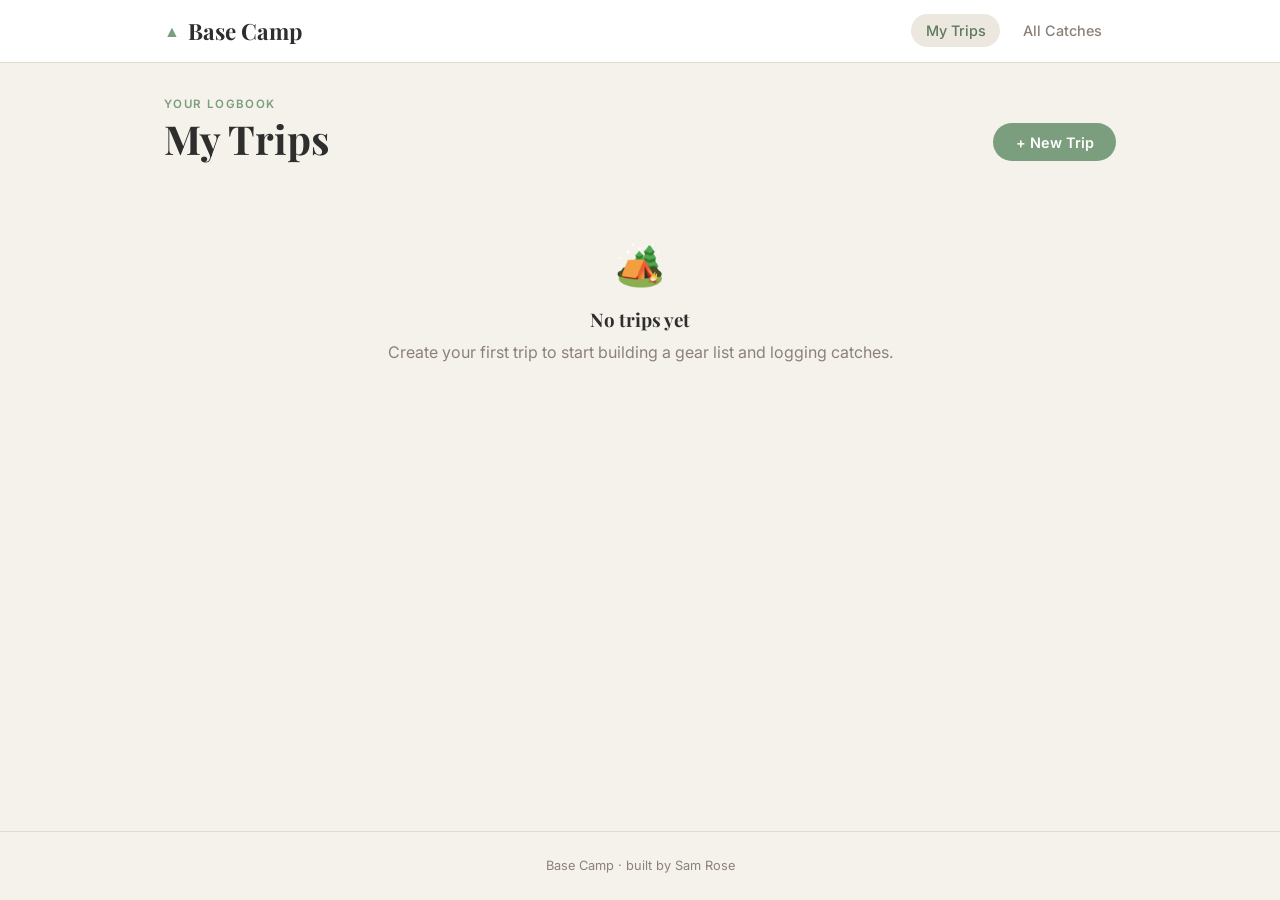
<file: base-camp/index.html>
<!DOCTYPE html>
<html lang="en">
<head>
  <meta charset="UTF-8" />
  <meta name="viewport" content="width=device-width, initial-scale=1.0" />
  <title>Base Camp — Trip Planner & Catch Log</title>

  <!-- Fonts: Playfair Display (headings) + Inter (body), matches Sam's site -->
  <link rel="preconnect" href="https://fonts.googleapis.com" />
  <link
    href="https://fonts.googleapis.com/css2?family=Playfair+Display:ital,wght@0,600;0,700;1,400&family=Inter:wght@300;400;500;600&display=swap"
    rel="stylesheet"
  />

  <link rel="stylesheet" href="styles.css" />
</head>
<body>

  <!-- ===================================================
       HEADER (always visible)
  =================================================== -->
  <header class="app-header">
    <div class="app-header-inner">
      <!-- Clicking the logo always returns to the trips list -->
      <button class="logo" id="logoBtn" type="button">
        <span class="logo-mark">▲</span>
        Base Camp
      </button>

      <nav class="top-nav">
        <button class="nav-btn" id="navTripsBtn" type="button">My Trips</button>
        <button class="nav-btn" id="navCatchesBtn" type="button">All Catches</button>
      </nav>
    </div>
  </header>

  <main class="app-main">

    <!-- ===================================================
         VIEW 1 — TRIPS LIST (home)
    =================================================== -->
    <section id="view-trips" class="view">

      <div class="view-head">
        <div>
          <p class="eyebrow">Your logbook</p>
          <h1 class="view-title">My Trips</h1>
        </div>
        <button class="btn btn-primary" id="newTripBtn" type="button">+ New Trip</button>
      </div>

      <!-- New-trip form (hidden until "New Trip" is clicked) -->
      <div class="card form-card hidden" id="newTripForm">
        <h2 class="form-title">Plan a new trip</h2>
        <div class="form-row">
          <label for="tripName">Trip name</label>
          <input type="text" id="tripName" placeholder="e.g. Provo River Saturday" maxlength="60" />
        </div>
        <div class="form-grid">
          <div class="form-row">
            <label for="tripType">Type</label>
            <select id="tripType">
              <option value="fishing">🎣 Fishing</option>
              <option value="camping">🏕️ Camping</option>
              <option value="day hike">🥾 Day Hike</option>
              <option value="backcountry">🏔️ Backcountry</option>
            </select>
          </div>
          <div class="form-row">
            <label for="tripDate">Date</label>
            <input type="date" id="tripDate" />
          </div>
          <div class="form-row">
            <label for="tripLocation">Location</label>
            <input type="text" id="tripLocation" placeholder="e.g. Uinta Mountains" maxlength="60" />
          </div>
        </div>
        <div class="form-actions">
          <button class="btn btn-ghost" id="cancelTripBtn" type="button">Cancel</button>
          <button class="btn btn-primary" id="createTripBtn" type="button">Create trip</button>
        </div>
      </div>

      <!-- Trip cards get rendered here by JavaScript -->
      <div class="trip-grid" id="tripGrid"></div>

      <!-- Empty state (shown when there are no trips yet) -->
      <div class="empty-state hidden" id="tripsEmpty">
        <p class="empty-mark">🏕️</p>
        <h3>No trips yet</h3>
        <p>Create your first trip to start building a gear list and logging catches.</p>
      </div>

    </section>

    <!-- ===================================================
         VIEW 2 — TRIP DETAIL (gear checklist + catch log)
    =================================================== -->
    <section id="view-detail" class="view hidden">

      <button class="back-link" id="backToTripsBtn" type="button">← All trips</button>

      <!-- Trip title + meta get filled in by JavaScript -->
      <div class="detail-head">
        <p class="eyebrow" id="detailType">Fishing</p>
        <h1 class="view-title" id="detailName">Trip name</h1>
        <p class="detail-meta" id="detailMeta">Date · Location</p>
        <button class="btn btn-danger-ghost btn-sm" id="deleteTripBtn" type="button">Delete trip</button>
      </div>

      <div class="detail-columns">

        <!-- GEAR CHECKLIST -->
        <div class="card panel">
          <div class="panel-head">
            <h2 class="panel-title">Gear Checklist</h2>
            <span class="pill" id="gearCount">0 / 0</span>
          </div>

          <!-- Progress bar -->
          <div class="progress">
            <div class="progress-fill" id="gearProgress" style="width:0%"></div>
          </div>
          <p class="progress-label" id="gearProgressLabel">0% packed</p>

          <!-- Checklist items render here -->
          <ul class="checklist" id="gearList"></ul>

          <!-- Add custom gear -->
          <div class="add-row">
            <input type="text" id="newGearInput" placeholder="Add an item…" maxlength="50" />
            <button class="btn btn-primary btn-sm" id="addGearBtn" type="button">Add</button>
          </div>
        </div>

        <!-- CATCH LOG -->
        <div class="card panel">
          <div class="panel-head">
            <h2 class="panel-title">Catch Log</h2>
            <span class="pill" id="catchCount">0 fish</span>
          </div>

          <!-- Add-catch form -->
          <div class="catch-form">
            <div class="form-row">
              <label for="catchSpecies">Species</label>
              <input type="text" id="catchSpecies" placeholder="e.g. Brook trout" maxlength="40" />
            </div>
            <div class="form-grid-2">
              <div class="form-row">
                <label for="catchLength">Length (in)</label>
                <input type="number" id="catchLength" placeholder="0" min="0" step="0.5" />
              </div>
              <div class="form-row">
                <label for="catchFly">Fly / lure</label>
                <input type="text" id="catchFly" placeholder="e.g. Elk hair caddis" maxlength="40" />
              </div>
            </div>
            <button class="btn btn-primary btn-sm full" id="addCatchBtn" type="button">Log catch</button>
          </div>

          <!-- Catch entries render here -->
          <ul class="catch-list" id="catchList"></ul>
          <p class="muted-note hidden" id="catchEmpty">No catches logged for this trip yet.</p>
        </div>

      </div>
    </section>

    <!-- ===================================================
         VIEW 3 — ALL CATCHES (rolled up across all trips)
    =================================================== -->
    <section id="view-catches" class="view hidden">

      <div class="view-head">
        <div>
          <p class="eyebrow">Every fish, every trip</p>
          <h1 class="view-title">All Catches</h1>
        </div>
      </div>

      <!-- Stats dashboard -->
      <div class="stats-row" id="statsRow"></div>

      <!-- Filter bar -->
      <div class="filter-bar">
        <label for="speciesFilter">Filter by species</label>
        <select id="speciesFilter">
          <option value="all">All species</option>
        </select>
        <label for="sortBy">Sort by</label>
        <select id="sortBy">
          <option value="recent">Most recent</option>
          <option value="longest">Longest first</option>
        </select>
      </div>

      <!-- Master catch list -->
      <ul class="catch-list wide" id="allCatchList"></ul>

      <div class="empty-state hidden" id="catchesEmpty">
        <p class="empty-mark">🐟</p>
        <h3>No catches yet</h3>
        <p>Open a trip and log your first catch — it'll show up here.</p>
      </div>

    </section>

  </main>

  <footer class="app-footer">
    <p>Base Camp · built by Sam Rose</p>
  </footer>

  <script src="data.js"></script>
  <script src="script.js"></script>
</body>
</html>
</file>
<file: base-camp/styles.css>
/* =====================================================
   styles.css — Base Camp
   Palette: sage green, warm beige, cream, charcoal
   Fonts: Playfair Display (headings) + Inter (body)
   --------------------------------------------------
   Organized in sections:
   1. Variables      6. Buttons & forms
   2. Reset/base     7. Trips list view
   3. Header/nav     8. Trip detail view
   4. Layout         9. Catch list & stats
   5. Cards/panels  10. Responsive
===================================================== */

/* -------------------------------------------------------
   1. VARIABLES — change these to re-theme the whole app
------------------------------------------------------- */
:root {
  --bg:         #F5F2EC;   /* cream page background */
  --surface:    #FFFFFF;   /* white cards */
  --surface-2:  #EDE8DF;   /* soft beige panels */
  --sage:       #7A9E7E;   /* primary accent */
  --sage-dark:  #5C7A5F;   /* hover / darker accent */
  --beige:      #C9B99A;   /* secondary accent */
  --charcoal:   #2E2E2E;   /* headings */
  --text:       #4A4540;   /* body text */
  --muted:      #8C8178;   /* labels, metadata */
  --danger:     #B4564B;   /* delete actions */
  --line:       #E2DCD1;   /* borders */

  --font-display: 'Playfair Display', Georgia, serif;
  --font-body:    'Inter', system-ui, sans-serif;

  --radius:  12px;
  --radius-sm: 8px;
  --shadow: 0 6px 20px rgba(0,0,0,0.06);
}

/* -------------------------------------------------------
   2. RESET & BASE
------------------------------------------------------- */
*, *::before, *::after { box-sizing: border-box; margin: 0; padding: 0; }

body {
  background-color: var(--bg);
  color: var(--text);
  font-family: var(--font-body);
  line-height: 1.6;
  min-height: 100vh;
  display: flex;
  flex-direction: column;
}

/* Utility class: anything with "hidden" is not shown.
   JavaScript adds/removes this class to switch views. */
.hidden { display: none !important; }

input, select, button { font-family: inherit; font-size: 1rem; }


/* -------------------------------------------------------
   3. HEADER & NAV
------------------------------------------------------- */
.app-header {
  background-color: var(--surface);
  border-bottom: 1px solid var(--line);
  position: sticky;
  top: 0;
  z-index: 50;
}

.app-header-inner {
  max-width: 1000px;
  margin: 0 auto;
  padding: 0.9rem 1.5rem;
  display: flex;
  align-items: center;
  justify-content: space-between;
  gap: 1rem;
}

.logo {
  display: inline-flex;
  align-items: center;
  gap: 0.5rem;
  background: none;
  border: none;
  cursor: pointer;
  font-family: var(--font-display);
  font-size: 1.4rem;
  font-weight: 700;
  color: var(--charcoal);
}

.logo-mark {
  color: var(--sage);
  font-size: 1rem;
}

.top-nav { display: flex; gap: 0.5rem; }

.nav-btn {
  background: none;
  border: none;
  cursor: pointer;
  padding: 0.5rem 0.9rem;
  border-radius: 50px;
  color: var(--muted);
  font-weight: 500;
  font-size: 0.9rem;
  transition: background-color 0.15s, color 0.15s;
}

.nav-btn:hover { color: var(--sage-dark); }

/* The "active" view button gets highlighted */
.nav-btn.active {
  background-color: var(--surface-2);
  color: var(--sage-dark);
}


/* -------------------------------------------------------
   4. LAYOUT
------------------------------------------------------- */
.app-main {
  flex: 1;
  max-width: 1000px;
  width: 100%;
  margin: 0 auto;
  padding: 2rem 1.5rem 3rem;
}

.view-head {
  display: flex;
  align-items: flex-end;
  justify-content: space-between;
  gap: 1rem;
  margin-bottom: 1.5rem;
}

.eyebrow {
  font-size: 0.72rem;
  font-weight: 600;
  letter-spacing: 0.12em;
  text-transform: uppercase;
  color: var(--sage);
  margin-bottom: 0.25rem;
}

.view-title {
  font-family: var(--font-display);
  font-size: clamp(1.8rem, 4vw, 2.5rem);
  color: var(--charcoal);
  line-height: 1.1;
}


/* -------------------------------------------------------
   5. CARDS & PANELS
------------------------------------------------------- */
.card {
  background-color: var(--surface);
  border: 1px solid var(--line);
  border-radius: var(--radius);
  box-shadow: var(--shadow);
}

.panel { padding: 1.5rem; }

.panel-head {
  display: flex;
  align-items: center;
  justify-content: space-between;
  margin-bottom: 1rem;
}

.panel-title {
  font-family: var(--font-display);
  font-size: 1.3rem;
  color: var(--charcoal);
}

.pill {
  background-color: var(--surface-2);
  color: var(--sage-dark);
  font-size: 0.78rem;
  font-weight: 600;
  padding: 0.25rem 0.7rem;
  border-radius: 50px;
}


/* -------------------------------------------------------
   6. BUTTONS & FORMS
------------------------------------------------------- */
.btn {
  cursor: pointer;
  border: none;
  border-radius: 50px;
  padding: 0.65rem 1.4rem;
  font-weight: 600;
  font-size: 0.9rem;
  transition: background-color 0.15s, transform 0.15s, color 0.15s;
}

.btn:active { transform: translateY(1px); }
.btn-sm { padding: 0.5rem 1rem; font-size: 0.85rem; }
.btn.full { width: 100%; }

.btn-primary { background-color: var(--sage); color: #fff; }
.btn-primary:hover { background-color: var(--sage-dark); }

.btn-ghost { background-color: transparent; color: var(--muted); }
.btn-ghost:hover { background-color: var(--surface-2); }

.btn-danger-ghost { background-color: transparent; color: var(--danger); }
.btn-danger-ghost:hover { background-color: #f3e3e1; }

/* Form fields */
.form-row { display: flex; flex-direction: column; gap: 0.35rem; margin-bottom: 0.9rem; }

.form-row label {
  font-size: 0.78rem;
  font-weight: 600;
  color: var(--muted);
  text-transform: uppercase;
  letter-spacing: 0.04em;
}

input[type="text"],
input[type="number"],
input[type="date"],
select {
  width: 100%;
  padding: 0.6rem 0.8rem;
  border: 1px solid var(--line);
  border-radius: var(--radius-sm);
  background-color: var(--bg);
  color: var(--text);
  transition: border-color 0.15s;
}

input:focus, select:focus {
  outline: none;
  border-color: var(--sage);
}

.form-card { padding: 1.5rem; margin-bottom: 1.5rem; }
.form-title {
  font-family: var(--font-display);
  font-size: 1.3rem;
  color: var(--charcoal);
  margin-bottom: 1rem;
}

/* Grids for laying form fields side by side */
.form-grid { display: grid; grid-template-columns: repeat(3, 1fr); gap: 0 1rem; }
.form-grid-2 { display: grid; grid-template-columns: 1fr 1fr; gap: 0 1rem; }

.form-actions {
  display: flex;
  justify-content: flex-end;
  gap: 0.6rem;
  margin-top: 0.5rem;
}


/* -------------------------------------------------------
   7. TRIPS LIST VIEW
------------------------------------------------------- */
.trip-grid {
  display: grid;
  grid-template-columns: repeat(auto-fill, minmax(260px, 1fr));
  gap: 1rem;
}

.trip-card {
  background-color: var(--surface);
  border: 1px solid var(--line);
  border-radius: var(--radius);
  padding: 1.3rem;
  cursor: pointer;
  box-shadow: var(--shadow);
  transition: transform 0.15s, box-shadow 0.15s;
}

.trip-card:hover {
  transform: translateY(-4px);
  box-shadow: 0 12px 28px rgba(0,0,0,0.1);
}

.trip-card-icon { font-size: 1.8rem; margin-bottom: 0.5rem; }

.trip-card-type {
  font-size: 0.72rem;
  font-weight: 600;
  letter-spacing: 0.08em;
  text-transform: uppercase;
  color: var(--sage);
}

.trip-card-name {
  font-family: var(--font-display);
  font-size: 1.3rem;
  color: var(--charcoal);
  margin: 0.2rem 0;
}

.trip-card-meta {
  font-size: 0.85rem;
  color: var(--muted);
  margin-bottom: 1rem;
}

.trip-card-stats {
  display: flex;
  gap: 1.2rem;
  border-top: 1px solid var(--line);
  padding-top: 0.8rem;
  font-size: 0.8rem;
  color: var(--text);
}

.trip-card-stats strong { color: var(--sage-dark); }


/* -------------------------------------------------------
   8. TRIP DETAIL VIEW
------------------------------------------------------- */
.back-link {
  background: none;
  border: none;
  cursor: pointer;
  color: var(--muted);
  font-weight: 500;
  font-size: 0.9rem;
  margin-bottom: 1rem;
  padding: 0;
}
.back-link:hover { color: var(--sage-dark); }

.detail-head { margin-bottom: 1.5rem; position: relative; }
.detail-meta { color: var(--muted); font-size: 0.95rem; margin-top: 0.2rem; }
.detail-head .btn-sm { margin-top: 0.8rem; }

.detail-columns {
  display: grid;
  grid-template-columns: 1fr 1fr;
  gap: 1.2rem;
  align-items: start;
}

/* Progress bar */
.progress {
  height: 10px;
  background-color: var(--surface-2);
  border-radius: 50px;
  overflow: hidden;
}
.progress-fill {
  height: 100%;
  background-color: var(--sage);
  border-radius: 50px;
  transition: width 0.3s ease;
}
.progress-label {
  font-size: 0.8rem;
  color: var(--muted);
  margin: 0.4rem 0 1rem;
}

/* Checklist */
.checklist { list-style: none; }
.checklist li {
  display: flex;
  align-items: center;
  gap: 0.7rem;
  padding: 0.55rem 0;
  border-bottom: 1px solid var(--line);
}
.checklist li:last-child { border-bottom: none; }

.checklist input[type="checkbox"] {
  width: 18px; height: 18px;
  accent-color: var(--sage);
  cursor: pointer;
  flex-shrink: 0;
}

.checklist label {
  flex: 1;
  cursor: pointer;
  font-size: 0.95rem;
}
/* Checked items get a strikethrough + fade */
.checklist input:checked + label {
  text-decoration: line-through;
  color: var(--muted);
}

.checklist .remove-x {
  background: none; border: none; cursor: pointer;
  color: var(--muted); font-size: 1.1rem; line-height: 1;
  padding: 0 0.2rem;
}
.checklist .remove-x:hover { color: var(--danger); }

.add-row {
  display: flex;
  gap: 0.5rem;
  margin-top: 1rem;
}
.add-row input { flex: 1; }


/* -------------------------------------------------------
   9. CATCH LIST & STATS
------------------------------------------------------- */
.catch-form { margin-bottom: 1.2rem; }

.catch-list { list-style: none; }
.catch-list li {
  display: flex;
  align-items: center;
  justify-content: space-between;
  gap: 0.8rem;
  padding: 0.7rem 0;
  border-bottom: 1px solid var(--line);
}
.catch-list li:last-child { border-bottom: none; }

.catch-info { flex: 1; }
.catch-species {
  font-weight: 600;
  color: var(--charcoal);
}
.catch-detail {
  font-size: 0.83rem;
  color: var(--muted);
}
.catch-len {
  font-family: var(--font-display);
  font-size: 1.1rem;
  color: var(--sage-dark);
  font-weight: 700;
  white-space: nowrap;
}

.catch-list .remove-x {
  background: none; border: none; cursor: pointer;
  color: var(--muted); font-size: 1.2rem; line-height: 1;
  padding: 0 0.3rem;
}
.catch-list .remove-x:hover { color: var(--danger); }

/* The "all catches" list shows which trip each fish came from */
.catch-trip-tag {
  display: inline-block;
  font-size: 0.72rem;
  color: var(--sage-dark);
  background-color: var(--surface-2);
  padding: 0.1rem 0.5rem;
  border-radius: 50px;
  margin-top: 0.2rem;
}

/* Stats dashboard */
.stats-row {
  display: grid;
  grid-template-columns: repeat(4, 1fr);
  gap: 1rem;
  margin-bottom: 1.5rem;
}

.stat-card {
  background-color: var(--surface);
  border: 1px solid var(--line);
  border-radius: var(--radius);
  padding: 1.2rem;
  text-align: center;
  box-shadow: var(--shadow);
}
.stat-value {
  font-family: var(--font-display);
  font-size: 2rem;
  font-weight: 700;
  color: var(--sage-dark);
  line-height: 1;
}
.stat-label {
  font-size: 0.78rem;
  color: var(--muted);
  text-transform: uppercase;
  letter-spacing: 0.05em;
  margin-top: 0.4rem;
}

/* Filter bar */
.filter-bar {
  display: flex;
  align-items: center;
  gap: 0.6rem;
  flex-wrap: wrap;
  margin-bottom: 1.2rem;
}
.filter-bar label {
  font-size: 0.78rem;
  font-weight: 600;
  color: var(--muted);
  text-transform: uppercase;
  letter-spacing: 0.04em;
}
.filter-bar select { width: auto; min-width: 140px; }


/* -------------------------------------------------------
   Empty states & notes
------------------------------------------------------- */
.empty-state {
  text-align: center;
  padding: 3rem 1rem;
  color: var(--muted);
}
.empty-mark { font-size: 2.5rem; margin-bottom: 0.5rem; }
.empty-state h3 {
  font-family: var(--font-display);
  color: var(--charcoal);
  margin-bottom: 0.3rem;
}
.muted-note { color: var(--muted); font-size: 0.9rem; padding: 0.5rem 0; }


/* -------------------------------------------------------
   Footer
------------------------------------------------------- */
.app-footer {
  text-align: center;
  padding: 1.5rem;
  color: var(--muted);
  font-size: 0.8rem;
  border-top: 1px solid var(--line);
}


/* -------------------------------------------------------
   10. RESPONSIVE
------------------------------------------------------- */
@media (max-width: 760px) {
  /* Stack the two detail panels */
  .detail-columns { grid-template-columns: 1fr; }
  /* New-trip form fields stack */
  .form-grid { grid-template-columns: 1fr; }
  /* Stats become 2x2 */
  .stats-row { grid-template-columns: repeat(2, 1fr); }
}

@media (max-width: 480px) {
  .app-header-inner { flex-direction: column; gap: 0.6rem; align-items: flex-start; }
  .view-head { flex-direction: column; align-items: flex-start; }
  .form-grid-2 { grid-template-columns: 1fr; }
}
</file>
